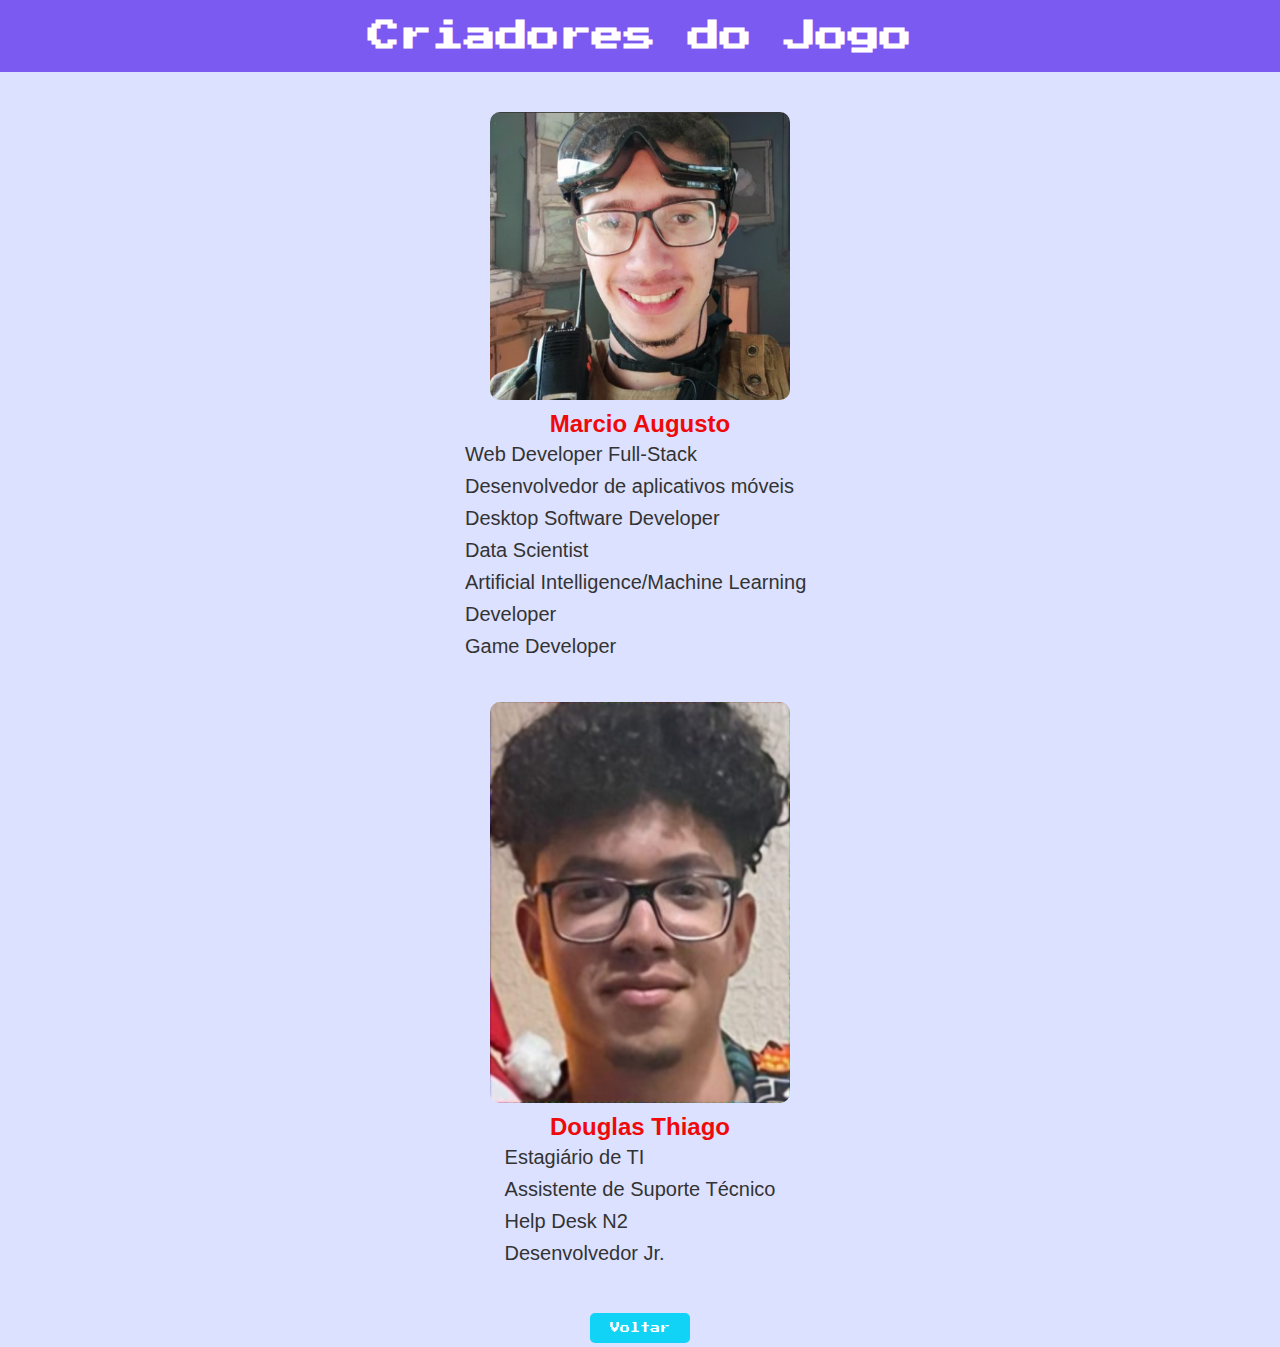
<file: sobre.html>
<!DOCTYPE html>
<html lang="pt-br">
<head>
    <meta charset="UTF-8">
    <meta name="viewport" content="width=device-width, initial-scale=1.0">
    <link rel="stylesheet" href="../css/reset.css">
    <link rel="stylesheet" href="../css/sobre.css">
    <title>Sobre Nós</title>
    <link rel="icon" type="image/png" href="./images/Logo Site.png">
    <style>
        body {
            font-family: Arial, sans-serif;
        }
    </style>
</head>
<body>
    <header>
        <h1>Criadores do Jogo</h1>
    </header>
    <main>
        <section class="valores">
            <div class="criador">
                <img src="../images/sobre.jpg" alt="Marcio Augusto">
                <div class="descricao">
                    <h2>Marcio Augusto</h2>
                    <p>Web Developer Full-Stack<br>
                    Desenvolvedor de aplicativos móveis<br>
                    Desktop Software Developer<br>
                    Data Scientist<br>
                    Artificial Intelligence/Machine Learning Developer<br>
                    Game Developer</p>
                </div>
            </div>
            <div class="criador">
                <img src="../images/valor2.jpg" alt="Douglas Thiago">
                <div class="descricao">
                    <h2>Douglas Thiago</h2>
                    <p>Estagiário de TI<br>
                    Assistente de Suporte Técnico<br>
                    Help Desk N2<br>
                    Desenvolvedor Jr.</p>
                </div>
            </div>
        </section>
    </main>
    <footer>
        <button onclick="window.location.href='index.html'">Voltar</button>
    </footer>
</body>
</html>
</file>
<file: css/sobre.css>
body {
    font-family: Arial, sans-serif;
    margin: 0;
    padding: 0;
    display: flex;
    flex-direction: column;
    align-items: center;
    justify-content: flex-start;
    min-height: 100vh;
    background-color: #dce1ff;
}

header {
    background-color: #7b5af1;
    width: 100%;
    text-align: center;
    padding: 20px 0;
    color: white;
}

main {
    padding: 20px;
    max-width: 800px;
    width: 100%;
}

.valores {
    display: flex;
    flex-direction: column; /* Altera para coluna */
    align-items: center;
}

.criador {
    display: flex;
    flex-direction: column;
    align-items: center;
    margin: 20px;
}

.criador img {
    max-width: 300px;
    border-radius: 10px;
    text-align: center;
}

.criador .descricao {
    text-align: left;
    max-width: 350px; /* Aumenta a largura máxima */
    font-family: Arial, sans-serif;
}

.valores h2 {
    color: #ee0a0a;
    margin-top: 10px;
    font-family: Arial, sans-serif;
    text-align: center;
}

footer {
    width: 100%;
    text-align: center;
    margin-top: auto;
}

footer button {
    background-color: #10d3f5;
    color: white;
    border: none;
    padding: 10px 20px;
    text-align: center;
    text-decoration: none;
    display: inline-block;
    font-size: 10px;
    margin: 4px 2px;
    cursor: pointer;
    border-radius: 5px;
    transition: background-color 0.3s, transform 0.3s; /* Adiciona transição para cor de fundo e transformação */
}

footer button:hover {
    background-color: #0ab9d3; /* Altera a cor de fundo ao passar o mouse */
    transform: scale(1.1); /* Aumenta o botão ao passar o mouse */
}

p {
    font-size: 20px;
    line-height: 1.6; /* Aumenta o espaçamento entre linhas */
    color: #333;
    font-family: Arial, sans-serif;
    
}
</file>
